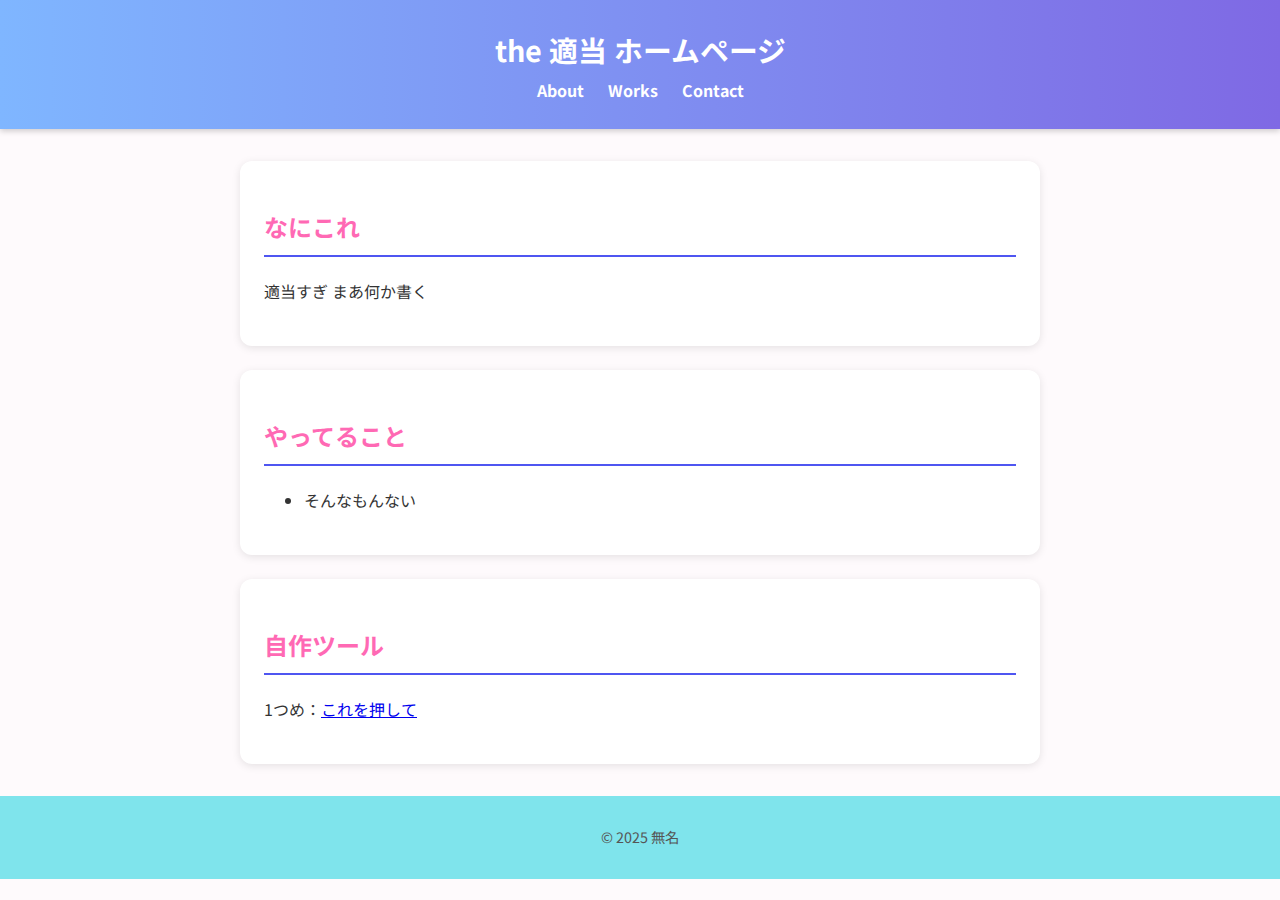
<file: index.html>
<!DOCTYPE html>
<html lang="ja">
<head>
  <meta charset="UTF-8">
  <title>ホームページ</title>
  <link rel="stylesheet" href="style.css">
</head>
<body>
  <header>
    <h1>the 適当 ホームページ</h1>
    <nav>
      <a href="#about">About</a>
      <a href="#works">Works</a>
      <a href="#contact">Contact</a>
    </nav>
  </header>

  <main>
    <section id="about">
      <h2>なにこれ</h2>
      <p>適当すぎ
         まあ何か書く</p>
    </section>

    <section id="works">
      <h2>やってること</h2>
      <ul>
        <li>そんなもんない</li>
      </ul>
    </section>

    <section id="contact">
      <h2>自作ツール</h2>
      <p>1つめ：<a href="tool1.html" target="_blank">これを押して</a></p>
    </section>
  </main>

  <footer>
    <p>© 2025 無名</p>
  </footer>
</body>
</html>
</file>
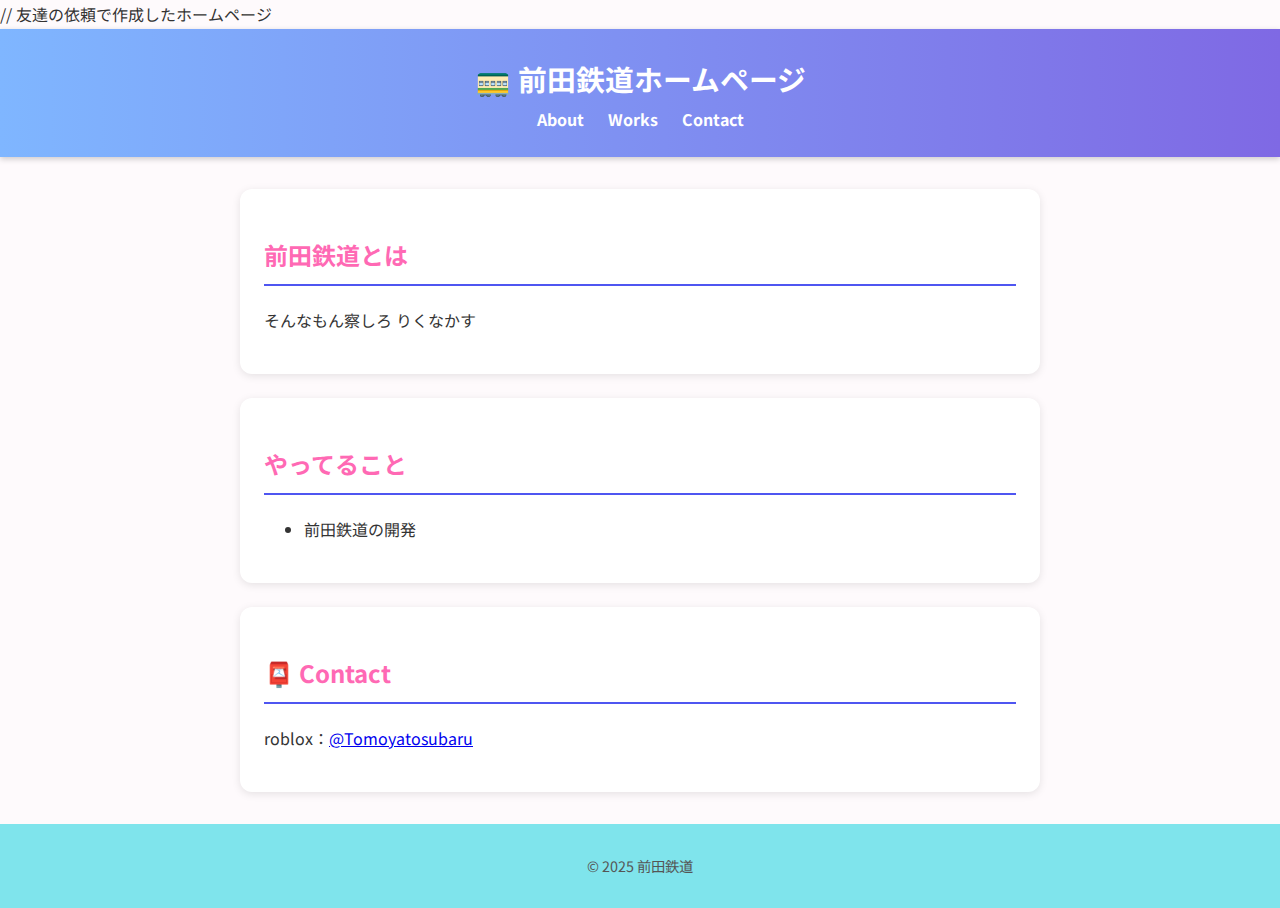
<file: main.html>
<!DOCTYPE html>
// 友達の依頼で作成したホームページ
<html lang="ja">
<head>
  <meta charset="UTF-8">
  <title>前田鉄道ホームページ</title>
  <link rel="stylesheet" href="style.css">
</head>
<body>
  <header>
    <h1>🚃 前田鉄道ホームページ</h1>
    <nav>
      <a href="#about">About</a>
      <a href="#works">Works</a>
      <a href="#contact">Contact</a>
    </nav>
  </header>

  <main>
    <section id="about">
      <h2>前田鉄道とは</h2>
      <p>そんなもん察しろ
         りくなかす</p>
    </section>

    <section id="works">
      <h2>やってること</h2>
      <ul>
        <li>前田鉄道の開発</li>
      </ul>
    </section>

    <section id="contact">
      <h2>📮 Contact</h2>
      <p>roblox：<a href="https://www.roblox.com/ja/users/4842605151/profile" target="_blank">@Tomoyatosubaru</a></p>
    </section>
  </main>

  <footer>
    <p>© 2025 前田鉄道</p>
  </footer>
</body>
</html>
</file>
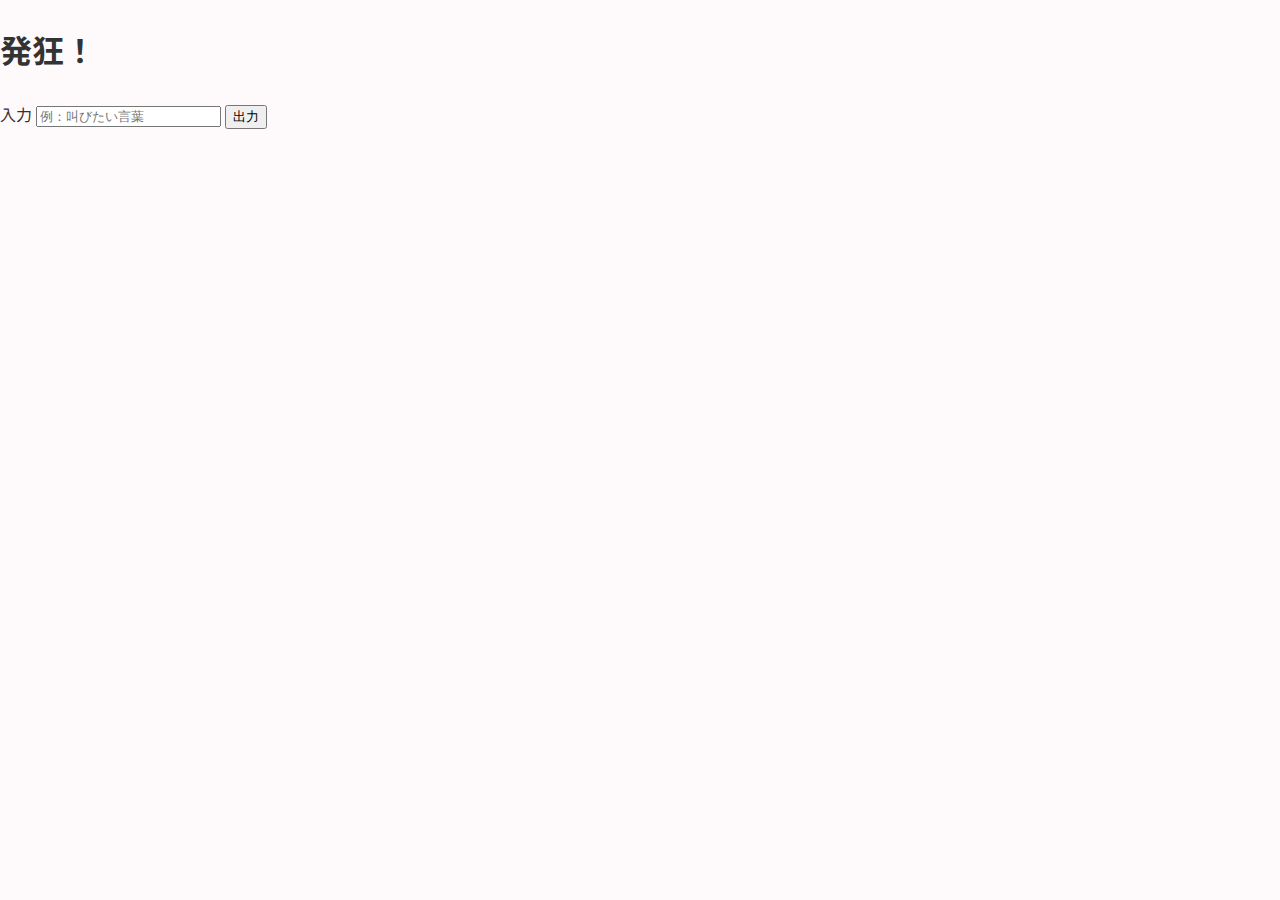
<file: tool1.html>
<!DOCTYPE html>
<html lang="ja">
<head>
  <meta charset="UTF-8" />
  <title>発狂！</title>
  <link rel="stylesheet" href="style.css" />
</head>
<body>
  <h1>発狂！</h1>

  <label for="text">入力</label>
  <input id="text" type="text" placeholder="例：叫びたい言葉" />

  <button id="run">出力</button>

  <div class="output" id="output"></div>

  <script>
    const input = document.getElementById('text');
    const btn = document.getElementById('run');
    const out = document.getElementById('output');

    function generate() {
      const v = input.value ?? '';
      out.textContent = v + v + 'うわああああああ';
    }

    btn.addEventListener('click', generate);
    input.addEventListener('keydown', (e) => {
      if (e.key === 'Enter') generate();
    });
  </script>
</body>
</html>
</file>
<file: style.css>
@import url('https://fonts.googleapis.com/css2?family=Noto+Sans+JP:wght@400;700&display=swap');

body {
  font-family: 'Noto Sans JP', sans-serif;
  background: #fefafc;
  color: #333;
  margin: 0;
  line-height: 1.8;
}

header {
  background: linear-gradient(90deg, #7fb6ff, #7f69e4);
  color: white;
  text-align: center;
  padding: 1.5em 0;
  box-shadow: 0 2px 6px rgba(0,0,0,0.2);
}

header h1 {
  margin: 0;
  font-size: 1.8em;
}

nav a {
  color: white;
  text-decoration: none;
  margin: 0 10px;
  font-weight: bold;
}

nav a:hover {
  text-decoration: underline;
}

main {
  max-width: 800px;
  margin: 2em auto;
  padding: 0 1em;
}

section {
  background: white;
  border-radius: 12px;
  box-shadow: 0 2px 8px rgba(0,0,0,0.1);
  padding: 1.5em;
  margin-bottom: 1.5em;
}

h2 {
  color: #ff69b4;
  border-bottom: 2px solid #4f56f1;
  padding-bottom: 0.3em;
}

footer {
  text-align: center;
  padding: 1em 0;
  background: #7fe4ec;
  color: #555;
  font-size: 0.9em;
}
</file>
